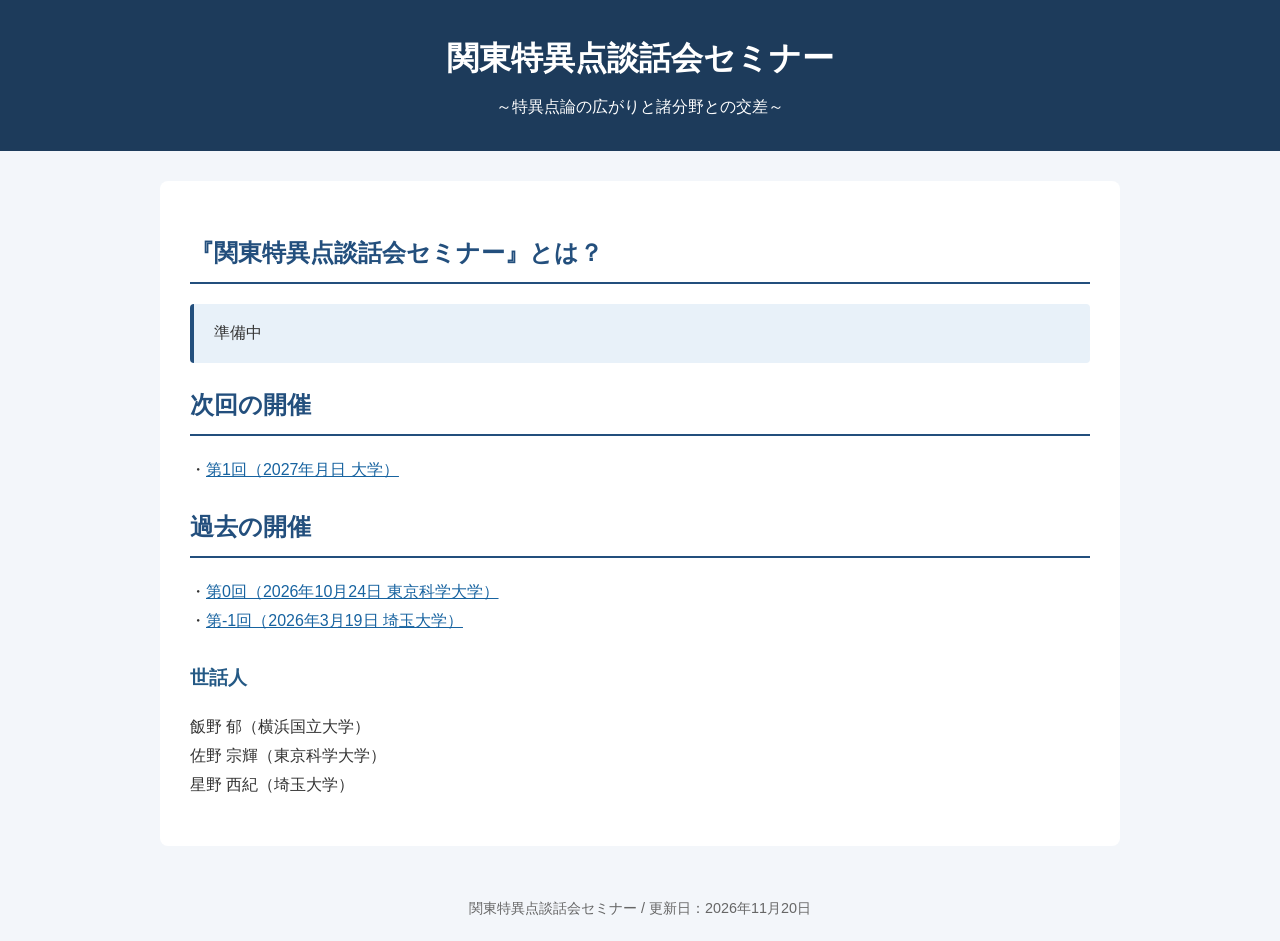
<file: index.html>
<!DOCTYPE html>
<html lang="ja">

<head>
    <meta charset="UTF-8">
    <meta name="viewport"
          content="width=device-width, initial-scale=1.0">

    <title>関東特異点談話会セミナー</title>

    <link rel="stylesheet" href="style.css">
</head>

<body>

    <header>
        <h1>関東特異点談話会セミナー</h1>
        <p>～特異点論の広がりと諸分野との交差～</p>
    </header>

    <main>
        <h2>『関東特異点談話会セミナー』とは？</h2>

        <div class="info-box">
        準備中
        </div>

		<h2>次回の開催</h2>
		・<a href="colloquiums/colloquium-001/">第1回（2027年月日 大学）</a><br>
        <h2>過去の開催</h2>
        <p>
           ・<a href="colloquiums/colloquium-000/">第0回（2026年10月24日 東京科学大学）</a><br>
           ・<a href="colloquiums/colloquium-0n1/">第-1回（2026年3月19日 埼玉大学）</a>
        </p>

	<h3>世話人</h3>
	<p>
           飯野 郁（横浜国立大学）<br>
           佐野 宗輝（東京科学大学）<br>
           星野 西紀（埼玉大学）
	</p>
    </main>

    <footer>
        関東特異点談話会セミナー / 更新日：2026年11月20日
    </footer>

</body>
</html>
</file>
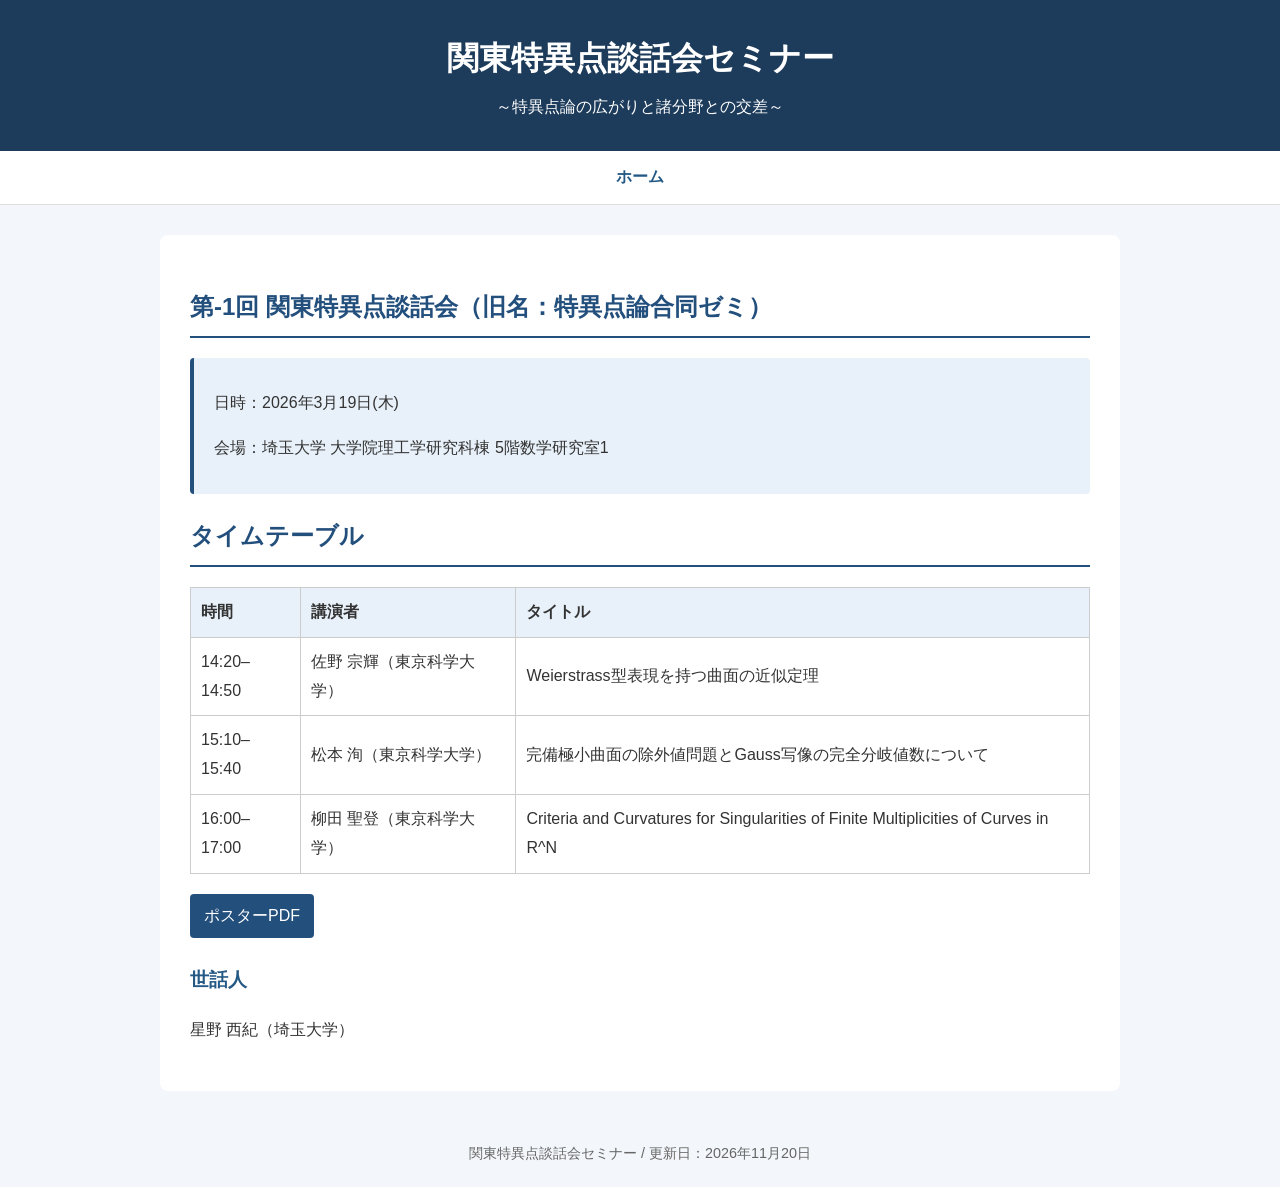
<file: colloquiums/colloqiums-0n1/index.html>
<!DOCTYPE html>
<html lang="ja">

<head>
    <meta charset="UTF-8">
    <meta name="viewport"
          content="width=device-width, initial-scale=1.0">

    <title>関東特異点談話会セミナー</title>

    <link rel="stylesheet" href="style.css">
</head>

<body>

    <header>
        <h1>関東特異点談話会セミナー</h1>
        <p>～特異点論の広がりと諸分野との交差～</p>
    </header>

    <nav>
        <a href="../../">ホーム</a>
    </nav>

    <main>
        <h2>第-1回 関東特異点談話会（旧名：特異点論合同ゼミ）</h2>

        <div class="info-box">
            <p>日時：2026年3月19日(木)</p>
            <p>会場：埼玉大学 大学院理工学研究科棟 5階数学研究室1</p>
        </div>

        <h2 id="program">タイムテーブル</h2>

        <table>
            <tr>
                <th>時間</th>
                <th>講演者</th>
		<th>タイトル</th>
            </tr>
            <tr>
                <td>14:20–14:50</td>
                <td>佐野 宗輝（東京科学大学）</td>
		<td>Weierstrass型表現を持つ曲面の近似定理</td>
            </tr>
            <tr>
                <td>15:10–15:40</td>
                <td>松本 洵（東京科学大学）</td>
		<td>完備極小曲面の除外値問題とGauss写像の完全分岐値数について</td>
            </tr>
            <tr>
                <td>16:00–17:00</td>
                <td>柳田 聖登（東京科学大学）</td>
		<td>Criteria and Curvatures for Singularities of Finite Multiplicities of Curves in R^N
            </td>
        </table>

        <p><a class="pdf-link" href="poster.pdf" target="_blank" rel="noopener noreferrer">ポスターPDF</a>
        </p>

	<h3>世話人</h3>
	<p>星野 西紀（埼玉大学）</p>
    </main>

    <footer>
        関東特異点談話会セミナー / 更新日：2026年11月20日
    </footer>

</body>
</html>
</file>
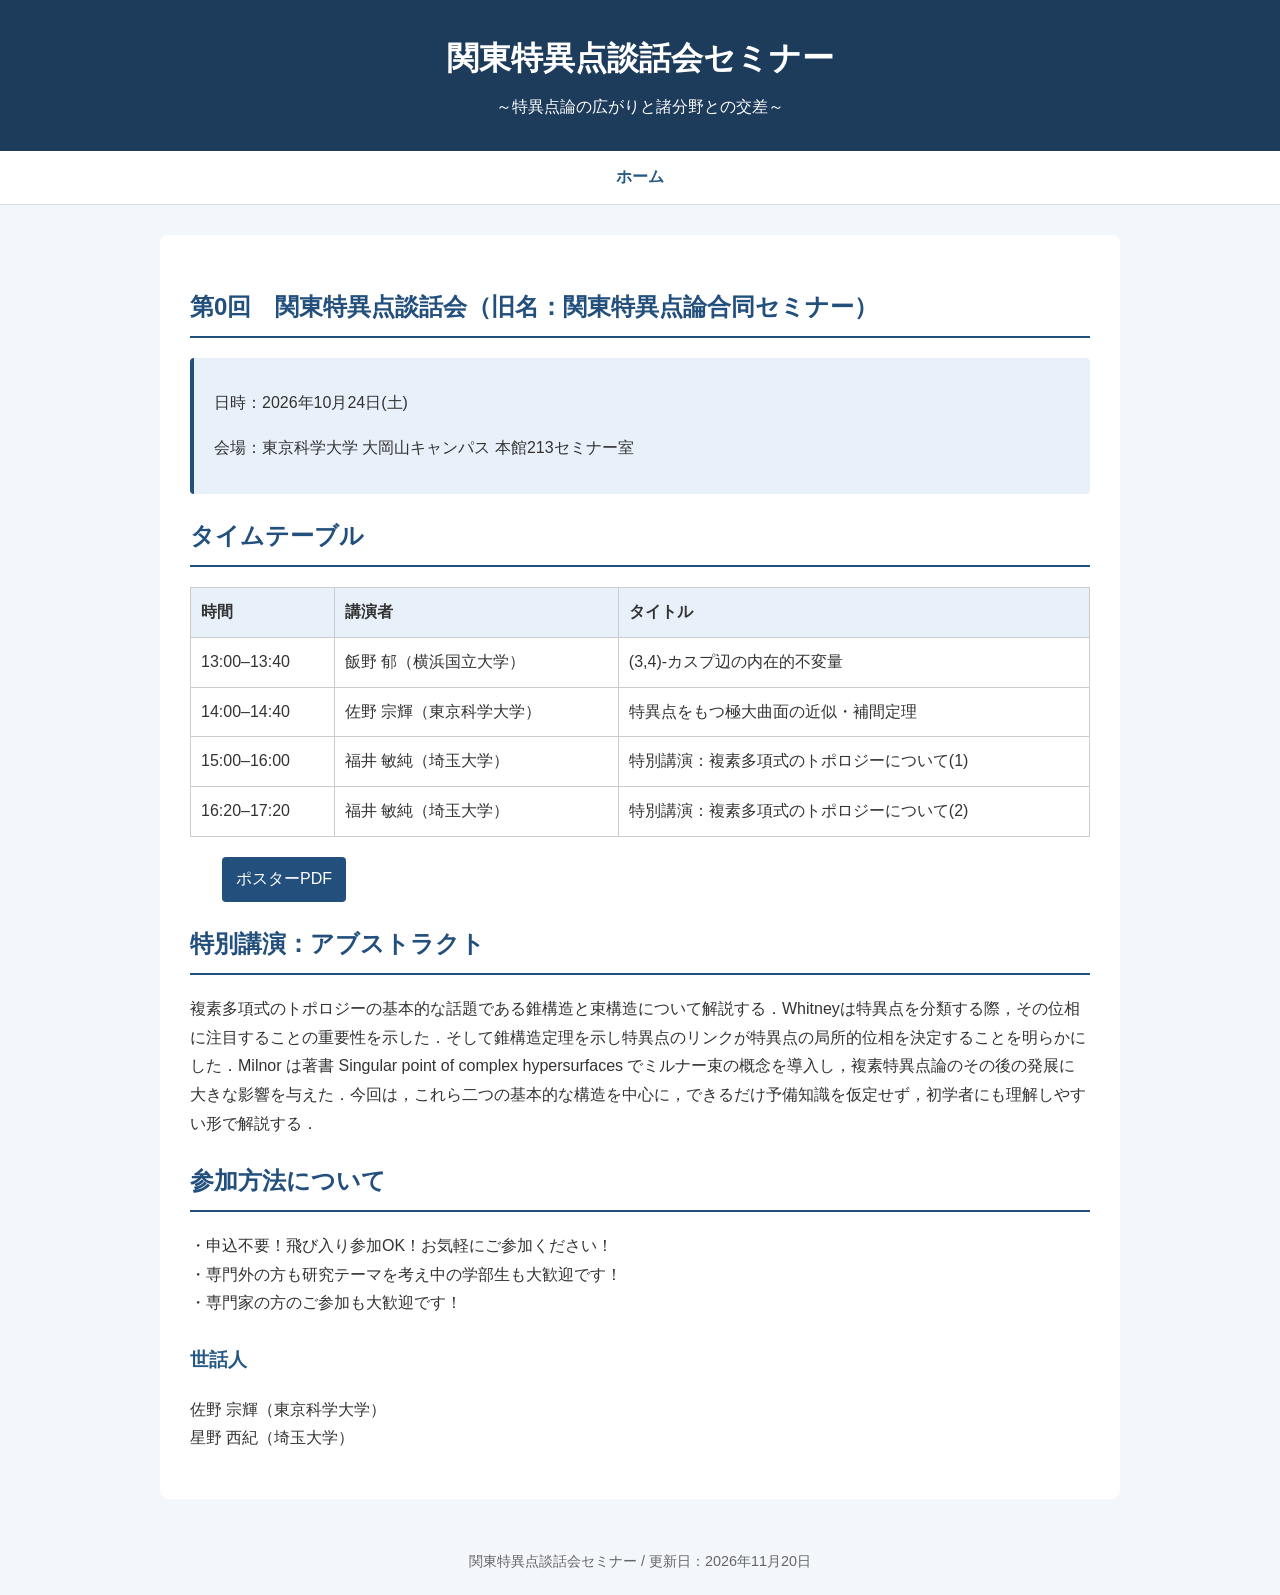
<file: colloquiums/colloquium-000/index.html>
<!DOCTYPE html>
<html lang="ja">

<head>
    <meta charset="UTF-8">
    <meta name="viewport"
          content="width=device-width, initial-scale=1.0">

    <title>関東特異点談話会セミナー</title>

    <link rel="stylesheet" href="style.css">
</head>

<body>

    <header>
        <h1>関東特異点談話会セミナー</h1>
        <p>～特異点論の広がりと諸分野との交差～</p>
    </header>

    <nav>
        <a href="../../">ホーム</a>
    </nav>

    <main>
        <h2>第0回　関東特異点談話会（旧名：関東特異点論合同セミナー）</h2>

        <div class="info-box">
            <p>日時：2026年10月24日(土)</p>
            <p>会場：東京科学大学 大岡山キャンパス 本館213セミナー室</p>
        </div>

        <h2 id="program">タイムテーブル</h2>

        <table>
            <tr>
                <th>時間</th>
                <th>講演者</th>
		<th>タイトル</th>
            </tr>
            <tr>
                <td>13:00–13:40</td>
                <td>飯野 郁（横浜国立大学）</td>
		<td>(3,4)-カスプ辺の内在的不変量</td>
            </tr>
            <tr>
                <td>14:00–14:40</td>
                <td>佐野 宗輝（東京科学大学）</td>
		<td>特異点をもつ極大曲面の近似・補間定理</td>
            </tr>
            <tr>
                <td>15:00–16:00</td>
                <td>福井 敏純（埼玉大学）</td>
		<td>特別講演：複素多項式のトポロジーについて(1)</td>
            <tr>
                <td>16:20–17:20</td>
                <td>福井 敏純（埼玉大学）</td>
		<td>特別講演：複素多項式のトポロジーについて(2)</td>
            </tr>
        </table>

        <p>
	　　<a class="pdf-link" href="poster.pdf" target="_blank" rel="noopener noreferrer">
                ポスターPDF
            </a>

        </p>

        <h2>特別講演：アブストラクト</h2>
        <p>複素多項式のトポロジーの基本的な話題である錐構造と束構造について解説する．Whitneyは特異点を分類する際，その位相に注目することの重要性を示した．そして錐構造定理を示し特異点のリンクが特異点の局所的位相を決定することを明らかにした．Milnor は著書 Singular point of complex hypersurfaces でミルナー束の概念を導入し，複素特異点論のその後の発展に大きな影響を与えた．今回は，これら二つの基本的な構造を中心に，できるだけ予備知識を仮定せず，初学者にも理解しやすい形で解説する．</p>


	<h2>参加方法について</h2>
	<p>・申込不要！飛び入り参加OK！お気軽にご参加ください！<br>
           ・専門外の方も研究テーマを考え中の学部生も大歓迎です！<br>
           ・専門家の方のご参加も大歓迎です！</p>

	<h3>世話人</h3>
	<p>佐野 宗輝（東京科学大学）<br>
           星野 西紀（埼玉大学）
	</p>
    </main>

    <footer>
        関東特異点談話会セミナー / 更新日：2026年11月20日
    </footer>

</body>
</html>
    </footer>

</body>
</html>
</file>
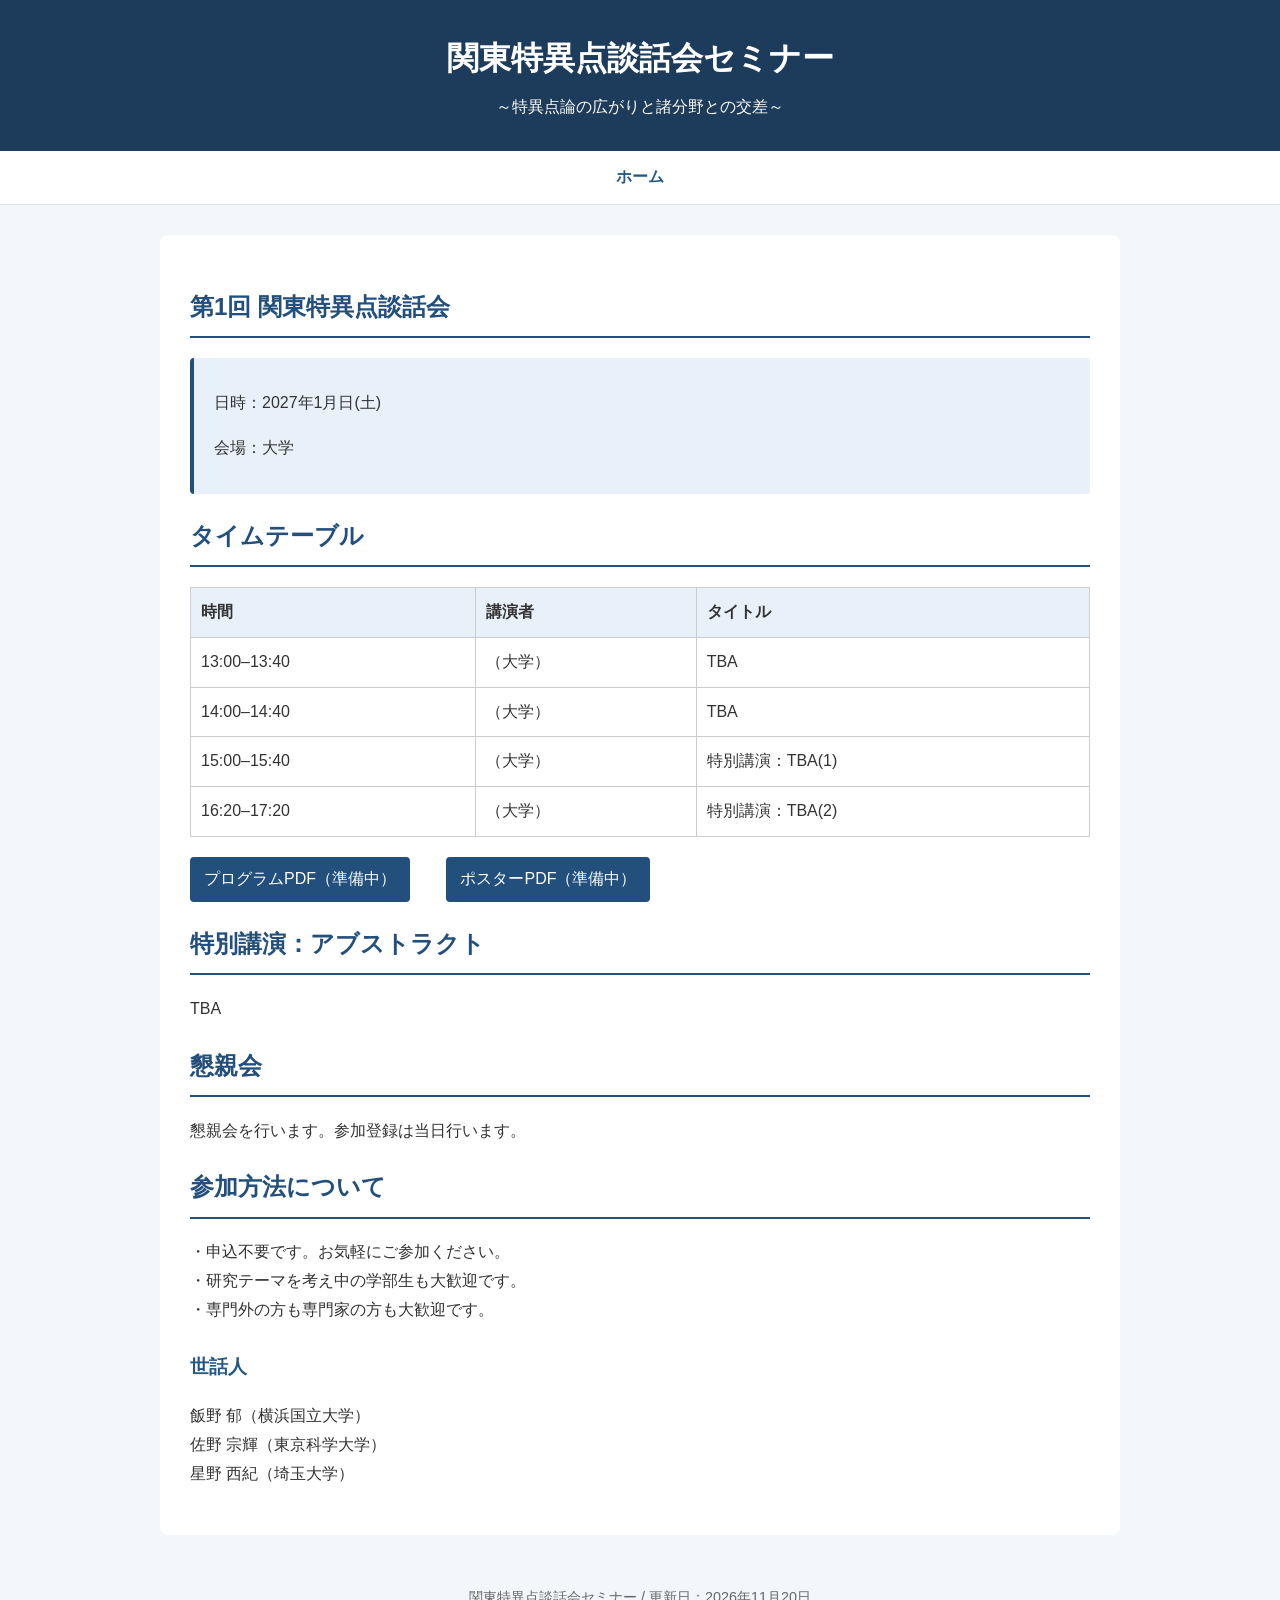
<file: colloquiums/colloquium-001/index.html>
<!DOCTYPE html>
<html lang="ja">

<head>
    <meta charset="UTF-8">
    <meta name="viewport"
          content="width=device-width, initial-scale=1.0">

    <title>関東特異点談話会セミナー</title>

    <link rel="stylesheet" href="style.css">
</head>

<body>

    <header>
        <h1>関東特異点談話会セミナー</h1>
        <p>～特異点論の広がりと諸分野との交差～</p>
    </header>

    <nav>
        <a href="../../">ホーム</a>
    </nav>

    <main>
        <h2>第1回 関東特異点談話会</h2>

        <div class="info-box">
            <p>日時：2027年1月日(土)</p>
            <p>会場：大学</p>
        </div>

        <h2 id="program">タイムテーブル</h2>

        <table>
            <tr>
                <th>時間</th>
                <th>講演者</th>
		<th>タイトル</th>
            </tr>
            <tr>
                <td>13:00–13:40</td>
                <td>（大学）</td>
		<td>TBA</td>
            </tr>
            <tr>
                <td>14:00–14:40</td>
                <td>（大学）</td>
		<td>TBA</td>
            </tr>
            <tr>
                <td>15:00–15:40</td>
                <td>（大学）</td>
		<td>特別講演：TBA(1)</td>
            <tr>
                <td>16:20–17:20</td>
                <td>（大学）</td>
		<td>特別講演：TBA(2)</td>
            </tr>
        </table>

        <p>
            <a class="pdf-link" href="program.pdf">
                プログラムPDF（準備中）
            </a>
	　　<a class="pdf-link" href="poster.pdf" target="_blank" rel="noopener noreferrer">
                ポスターPDF（準備中）
            </a>
        </p>

        <h2>特別講演：アブストラクト</h2>
        <p>TBA</p>

        <h2>懇親会</h2>
        <p>
	    懇親会を行います。参加登録は当日行います。
	</p>

	<h2>参加方法について</h2>
	<p>・申込不要です。お気軽にご参加ください。<br>
           ・研究テーマを考え中の学部生も大歓迎です。<br>
           ・専門外の方も専門家の方も大歓迎です。
	</p>

	<h3>世話人</h3>
	<p>
           飯野 郁（横浜国立大学）<br>
           佐野 宗輝（東京科学大学）<br>
           星野 西紀（埼玉大学）
	</p>
    </main>

    <footer>
        関東特異点談話会セミナー / 更新日：2026年11月20日
    </footer>

</body>
</html>
</file>
<file: style.css>
/* ==========================================
   研究会ホームページ用 CSS
   ========================================== */


/* ------------------------------------------
   1. ページ全体の設定
   ------------------------------------------ */

body {
    margin: 0;
    padding: 0;

    /* 背景色 */
    background-color: #f3f6fa;

    /* 文字色 */
    color: #333333;

    /* フォント */
    font-family:
        "Noto Sans JP",
        "Yu Gothic",
        "Meiryo",
        sans-serif;

    /* 行間 */
    line-height: 1.8;
}


/* ------------------------------------------
   2. ページ上部（ヘッダー）
   ------------------------------------------ */

header {
    background-color: #1d3b5b;
    color: white;

    padding: 30px 20px;
    text-align: center;
}

header h1 {
    margin: 0;
    font-size: 2rem;
}

header p {
    margin: 5px 0 0;
}


/* ------------------------------------------
   3. メニュー（ナビゲーション）
   ------------------------------------------ */

nav {
    background-color: white;
    padding: 12px 20px;
    text-align: center;

    border-bottom: 1px solid #dddddd;
}

nav a {
    color: #245985;
    text-decoration: none;
    margin: 0 12px;
    font-weight: bold;
}

nav a:hover {
    text-decoration: underline;
}


/* ------------------------------------------
   4. 本文の表示領域
   ------------------------------------------ */

main {
    max-width: 900px;

    margin: 30px auto;
    padding: 30px;

    background-color: white;
    border-radius: 8px;
}


/* ------------------------------------------
   5. 見出し
   ------------------------------------------ */

h2 {
    color: #234f7d;

    border-bottom: 2px solid #234f7d;
    padding-bottom: 8px;
}

h3 {
    color: #245985;
    margin-top: 25px;
}


/* ------------------------------------------
   6. リンク
   ------------------------------------------ */

a {
    color: #1763a0;
}

a:hover {
    color: #0b3d68;
}


/* ------------------------------------------
   7. 開催情報を囲むボックス
   ------------------------------------------ */

.info-box {
    background-color: #e8f1f9;

    padding: 15px 20px;
    margin: 20px 0;

    border-left: 4px solid #234f7d;
    border-radius: 4px;
}


/* ------------------------------------------
   8. 表（講演プログラムなど）
   ------------------------------------------ */

table {
    width: 100%;
    border-collapse: collapse;
    margin: 20px 0;
}

th, td {
    border: 1px solid #cccccc;
    padding: 10px;
    text-align: left;
}

th {
    background-color: #e8f1f9;
}


/* ------------------------------------------
   9. 画像・PDFリンクなど
   ------------------------------------------ */

img {
    max-width: 100%;
    height: auto;
}

.pdf-link {
    display: inline-block;
    padding: 8px 14px;

    background-color: #234f7d;
    color: white;

    text-decoration: none;
    border-radius: 4px;
}

.pdf-link:hover {
    background-color: #163653;
    color: white;
}


/* ------------------------------------------
   10. ページ下部（フッター）
   ------------------------------------------ */

footer {
    text-align: center;
    padding: 20px;

    color: #666666;
    font-size: 0.9rem;
}


/* ------------------------------------------
   11. スマートフォン対応
   ------------------------------------------ */

@media (max-width: 600px) {

    header h1 {
        font-size: 1.5rem;
    }

    main {
        margin: 15px;
        padding: 20px;
    }

    nav a {
        display: inline-block;
        margin: 5px 8px;
    }

    table {
        font-size: 0.85rem;
    }
}
</file>
<file: colloquiums/colloqiums-0n1/style.css>
/* ==========================================
   研究会ホームページ用 CSS
   ========================================== */


/* ------------------------------------------
   1. ページ全体の設定
   ------------------------------------------ */

body {
    margin: 0;
    padding: 0;

    /* 背景色 */
    background-color: #f3f6fa;

    /* 文字色 */
    color: #333333;

    /* フォント */
    font-family:
        "Noto Sans JP",
        "Yu Gothic",
        "Meiryo",
        sans-serif;

    /* 行間 */
    line-height: 1.8;
}


/* ------------------------------------------
   2. ページ上部（ヘッダー）
   ------------------------------------------ */

header {
    background-color: #1d3b5b;
    color: white;

    padding: 30px 20px;
    text-align: center;
}

header h1 {
    margin: 0;
    font-size: 2rem;
}

header p {
    margin: 5px 0 0;
}


/* ------------------------------------------
   3. メニュー（ナビゲーション）
   ------------------------------------------ */

nav {
    background-color: white;
    padding: 12px 20px;
    text-align: center;

    border-bottom: 1px solid #dddddd;
}

nav a {
    color: #245985;
    text-decoration: none;
    margin: 0 12px;
    font-weight: bold;
}

nav a:hover {
    text-decoration: underline;
}


/* ------------------------------------------
   4. 本文の表示領域
   ------------------------------------------ */

main {
    max-width: 900px;

    margin: 30px auto;
    padding: 30px;

    background-color: white;
    border-radius: 8px;
}


/* ------------------------------------------
   5. 見出し
   ------------------------------------------ */

h2 {
    color: #234f7d;

    border-bottom: 2px solid #234f7d;
    padding-bottom: 8px;
}

h3 {
    color: #245985;
    margin-top: 25px;
}


/* ------------------------------------------
   6. リンク
   ------------------------------------------ */

a {
    color: #1763a0;
}

a:hover {
    color: #0b3d68;
}


/* ------------------------------------------
   7. 開催情報を囲むボックス
   ------------------------------------------ */

.info-box {
    background-color: #e8f1f9;

    padding: 15px 20px;
    margin: 20px 0;

    border-left: 4px solid #234f7d;
    border-radius: 4px;
}


/* ------------------------------------------
   8. 表（講演プログラムなど）
   ------------------------------------------ */

table {
    width: 100%;
    border-collapse: collapse;
    margin: 20px 0;
}

th, td {
    border: 1px solid #cccccc;
    padding: 10px;
    text-align: left;
}

th {
    background-color: #e8f1f9;
}


/* ------------------------------------------
   9. 画像・PDFリンクなど
   ------------------------------------------ */

img {
    max-width: 100%;
    height: auto;
}

.pdf-link {
    display: inline-block;
    padding: 8px 14px;

    background-color: #234f7d;
    color: white;

    text-decoration: none;
    border-radius: 4px;
}

.pdf-link:hover {
    background-color: #163653;
    color: white;
}


/* ------------------------------------------
   10. ページ下部（フッター）
   ------------------------------------------ */

footer {
    text-align: center;
    padding: 20px;

    color: #666666;
    font-size: 0.9rem;
}


/* ------------------------------------------
   11. スマートフォン対応
   ------------------------------------------ */

@media (max-width: 600px) {

    header h1 {
        font-size: 1.5rem;
    }

    main {
        margin: 15px;
        padding: 20px;
    }

    nav a {
        display: inline-block;
        margin: 5px 8px;
    }

    table {
        font-size: 0.85rem;
    }
}
</file>
<file: colloquiums/colloquium-000/style.css>
/* ==========================================
   研究会ホームページ用 CSS
   ========================================== */


/* ------------------------------------------
   1. ページ全体の設定
   ------------------------------------------ */

body {
    margin: 0;
    padding: 0;

    /* 背景色 */
    background-color: #f3f6fa;

    /* 文字色 */
    color: #333333;

    /* フォント */
    font-family:
        "Noto Sans JP",
        "Yu Gothic",
        "Meiryo",
        sans-serif;

    /* 行間 */
    line-height: 1.8;
}


/* ------------------------------------------
   2. ページ上部（ヘッダー）
   ------------------------------------------ */

header {
    background-color: #1d3b5b;
    color: white;

    padding: 30px 20px;
    text-align: center;
}

header h1 {
    margin: 0;
    font-size: 2rem;
}

header p {
    margin: 5px 0 0;
}


/* ------------------------------------------
   3. メニュー（ナビゲーション）
   ------------------------------------------ */

nav {
    background-color: white;
    padding: 12px 20px;
    text-align: center;

    border-bottom: 1px solid #dddddd;
}

nav a {
    color: #245985;
    text-decoration: none;
    margin: 0 12px;
    font-weight: bold;
}

nav a:hover {
    text-decoration: underline;
}


/* ------------------------------------------
   4. 本文の表示領域
   ------------------------------------------ */

main {
    max-width: 900px;

    margin: 30px auto;
    padding: 30px;

    background-color: white;
    border-radius: 8px;
}


/* ------------------------------------------
   5. 見出し
   ------------------------------------------ */

h2 {
    color: #234f7d;

    border-bottom: 2px solid #234f7d;
    padding-bottom: 8px;
}

h3 {
    color: #245985;
    margin-top: 25px;
}


/* ------------------------------------------
   6. リンク
   ------------------------------------------ */

a {
    color: #1763a0;
}

a:hover {
    color: #0b3d68;
}


/* ------------------------------------------
   7. 開催情報を囲むボックス
   ------------------------------------------ */

.info-box {
    background-color: #e8f1f9;

    padding: 15px 20px;
    margin: 20px 0;

    border-left: 4px solid #234f7d;
    border-radius: 4px;
}


/* ------------------------------------------
   8. 表（講演プログラムなど）
   ------------------------------------------ */

table {
    width: 100%;
    border-collapse: collapse;
    margin: 20px 0;
}

th, td {
    border: 1px solid #cccccc;
    padding: 10px;
    text-align: left;
}

th {
    background-color: #e8f1f9;
}


/* ------------------------------------------
   9. 画像・PDFリンクなど
   ------------------------------------------ */

img {
    max-width: 100%;
    height: auto;
}

.pdf-link {
    display: inline-block;
    padding: 8px 14px;

    background-color: #234f7d;
    color: white;

    text-decoration: none;
    border-radius: 4px;
}

.pdf-link:hover {
    background-color: #163653;
    color: white;
}


/* ------------------------------------------
   10. ページ下部（フッター）
   ------------------------------------------ */

footer {
    text-align: center;
    padding: 20px;

    color: #666666;
    font-size: 0.9rem;
}


/* ------------------------------------------
   11. スマートフォン対応
   ------------------------------------------ */

@media (max-width: 600px) {

    header h1 {
        font-size: 1.5rem;
    }

    main {
        margin: 15px;
        padding: 20px;
    }

    nav a {
        display: inline-block;
        margin: 5px 8px;
    }

    table {
        font-size: 0.85rem;
    }
}
</file>
<file: colloquiums/colloquium-001/style.css>
/* ==========================================
   研究会ホームページ用 CSS
   ========================================== */


/* ------------------------------------------
   1. ページ全体の設定
   ------------------------------------------ */

body {
    margin: 0;
    padding: 0;

    /* 背景色 */
    background-color: #f3f6fa;

    /* 文字色 */
    color: #333333;

    /* フォント */
    font-family:
        "Noto Sans JP",
        "Yu Gothic",
        "Meiryo",
        sans-serif;

    /* 行間 */
    line-height: 1.8;
}


/* ------------------------------------------
   2. ページ上部（ヘッダー）
   ------------------------------------------ */

header {
    background-color: #1d3b5b;
    color: white;

    padding: 30px 20px;
    text-align: center;
}

header h1 {
    margin: 0;
    font-size: 2rem;
}

header p {
    margin: 5px 0 0;
}


/* ------------------------------------------
   3. メニュー（ナビゲーション）
   ------------------------------------------ */

nav {
    background-color: white;
    padding: 12px 20px;
    text-align: center;

    border-bottom: 1px solid #dddddd;
}

nav a {
    color: #245985;
    text-decoration: none;
    margin: 0 12px;
    font-weight: bold;
}

nav a:hover {
    text-decoration: underline;
}


/* ------------------------------------------
   4. 本文の表示領域
   ------------------------------------------ */

main {
    max-width: 900px;

    margin: 30px auto;
    padding: 30px;

    background-color: white;
    border-radius: 8px;
}


/* ------------------------------------------
   5. 見出し
   ------------------------------------------ */

h2 {
    color: #234f7d;

    border-bottom: 2px solid #234f7d;
    padding-bottom: 8px;
}

h3 {
    color: #245985;
    margin-top: 25px;
}


/* ------------------------------------------
   6. リンク
   ------------------------------------------ */

a {
    color: #1763a0;
}

a:hover {
    color: #0b3d68;
}


/* ------------------------------------------
   7. 開催情報を囲むボックス
   ------------------------------------------ */

.info-box {
    background-color: #e8f1f9;

    padding: 15px 20px;
    margin: 20px 0;

    border-left: 4px solid #234f7d;
    border-radius: 4px;
}


/* ------------------------------------------
   8. 表（講演プログラムなど）
   ------------------------------------------ */

table {
    width: 100%;
    border-collapse: collapse;
    margin: 20px 0;
}

th, td {
    border: 1px solid #cccccc;
    padding: 10px;
    text-align: left;
}

th {
    background-color: #e8f1f9;
}


/* ------------------------------------------
   9. 画像・PDFリンクなど
   ------------------------------------------ */

img {
    max-width: 100%;
    height: auto;
}

.pdf-link {
    display: inline-block;
    padding: 8px 14px;

    background-color: #234f7d;
    color: white;

    text-decoration: none;
    border-radius: 4px;
}

.pdf-link:hover {
    background-color: #163653;
    color: white;
}


/* ------------------------------------------
   10. ページ下部（フッター）
   ------------------------------------------ */

footer {
    text-align: center;
    padding: 20px;

    color: #666666;
    font-size: 0.9rem;
}


/* ------------------------------------------
   11. スマートフォン対応
   ------------------------------------------ */

@media (max-width: 600px) {

    header h1 {
        font-size: 1.5rem;
    }

    main {
        margin: 15px;
        padding: 20px;
    }

    nav a {
        display: inline-block;
        margin: 5px 8px;
    }

    table {
        font-size: 0.85rem;
    }
}
</file>
